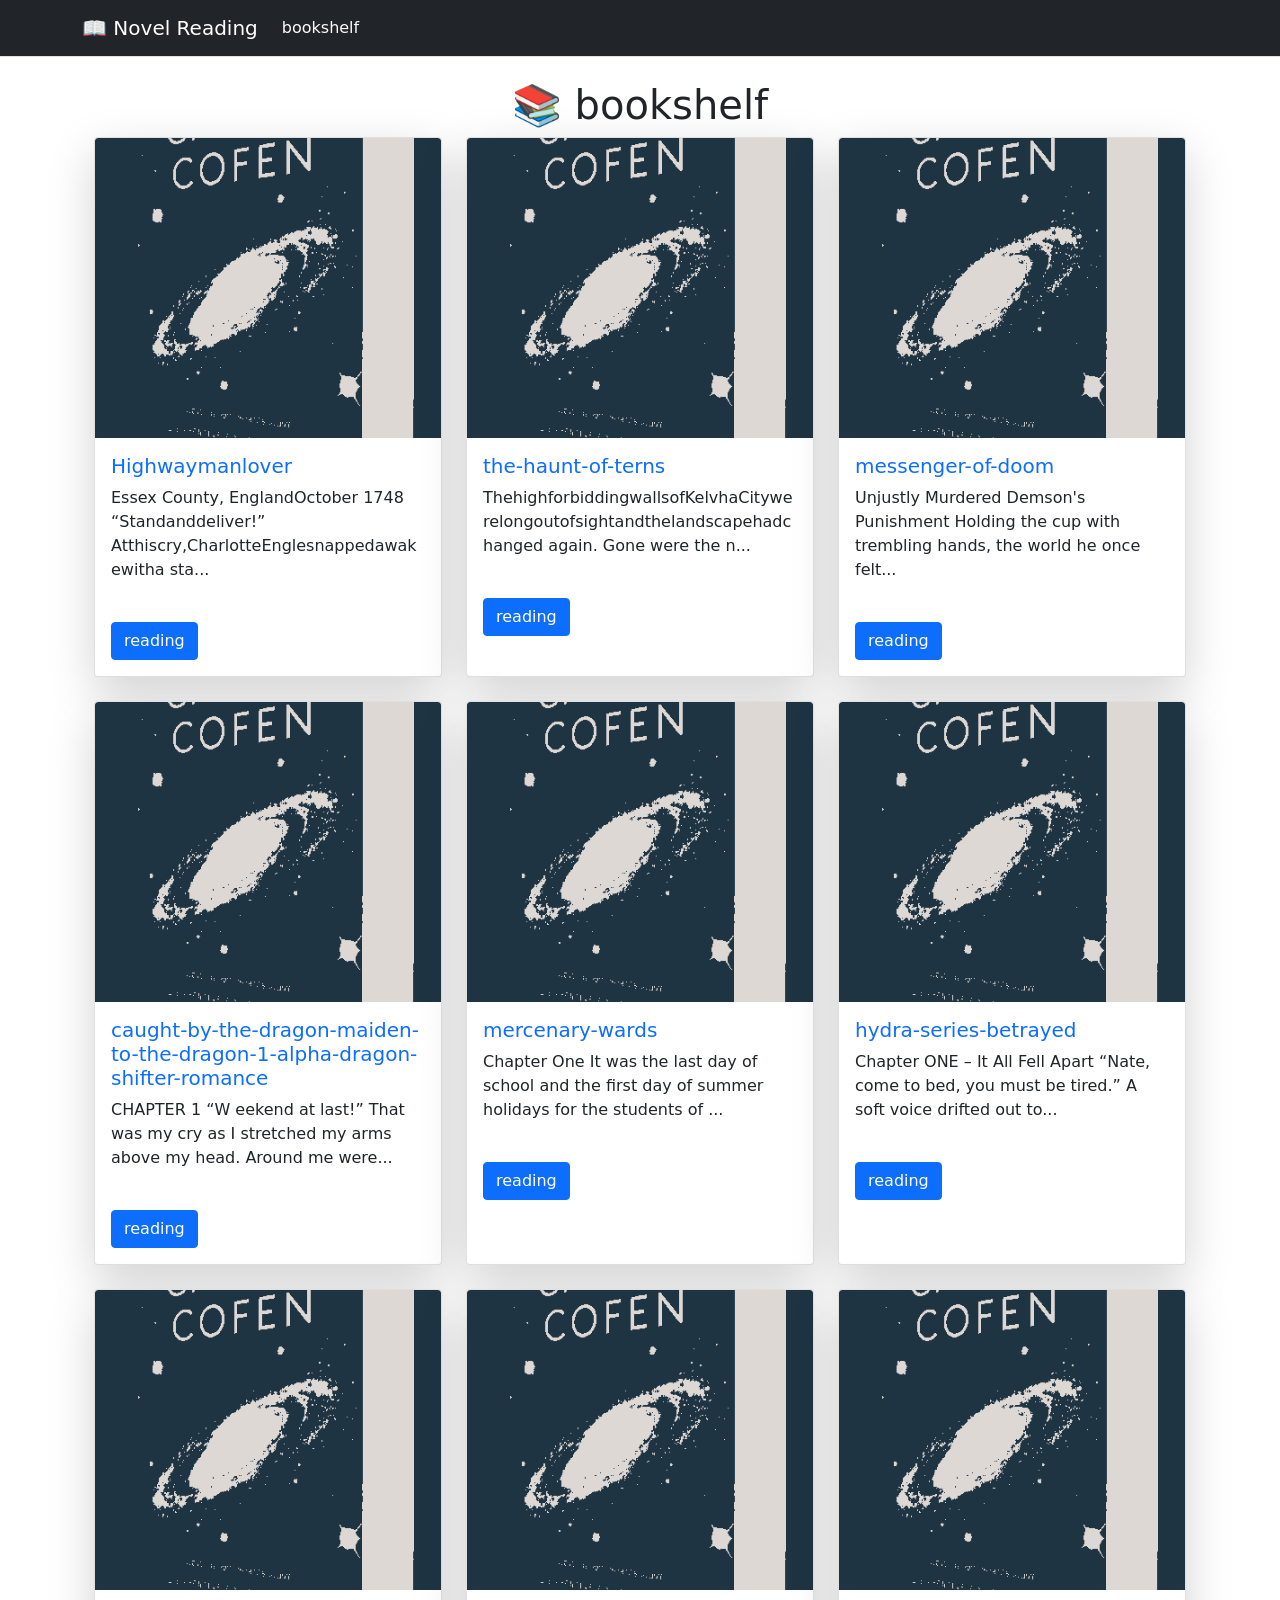
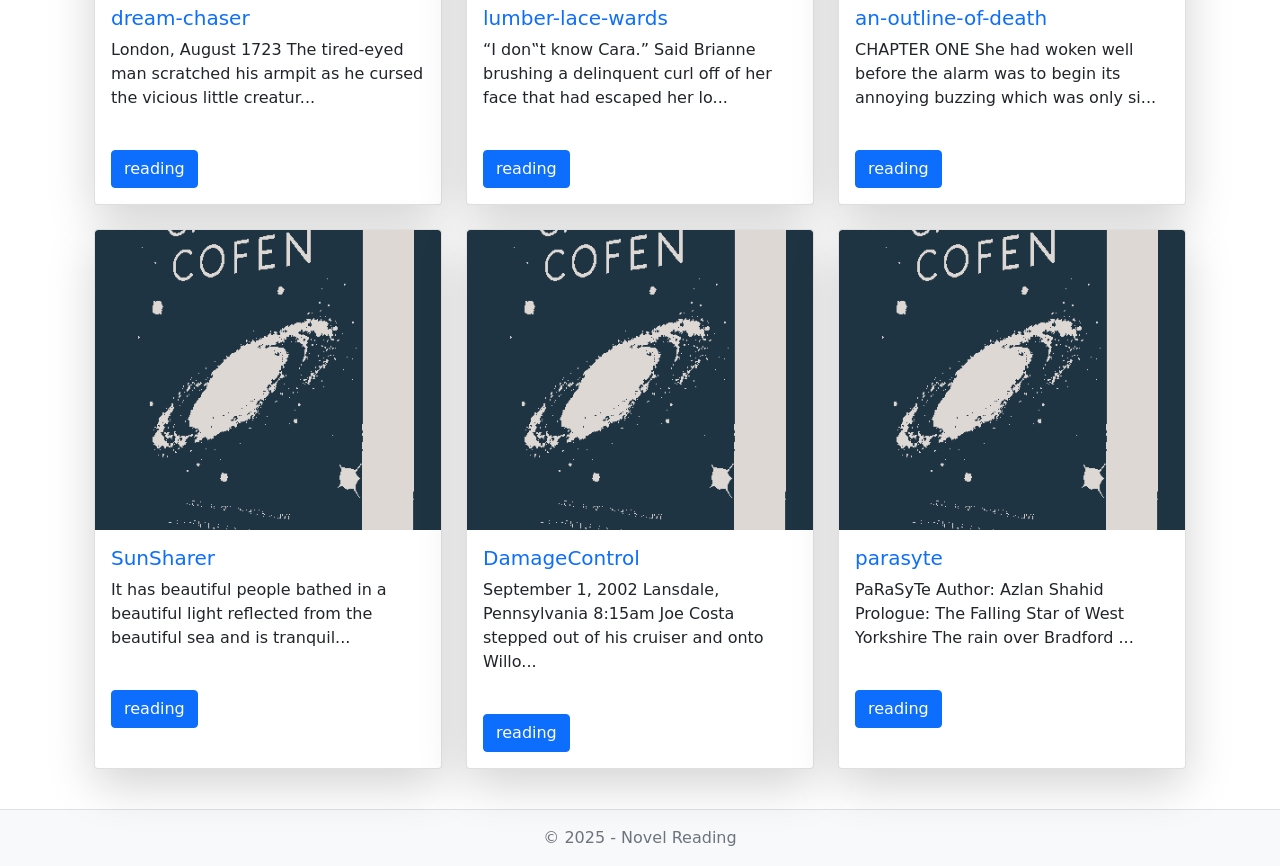
<file: index.html>
<!DOCTYPE html>
<html lang="zh-CN">
<head>
    <meta charset="utf-8" />
    <meta name="viewport" content="width=device-width, initial-scale=1.0" />
    <title>bookshelf - Novel Reading</title>
    <link rel="stylesheet" href="bootstrap.min.css" />
    <link rel="stylesheet" href="site.css?v=DgDbmxzwWrMaK4h-iclUKEP1GV6DYjpiRYLGkq_zNY4" />
</head>
<body>
    <header b-le6ojnp0q5>
        <nav b-le6ojnp0q5 class="navbar navbar-expand-sm navbar-dark bg-dark border-bottom box-shadow mb-4">
            <div b-le6ojnp0q5 class="container">
                <a class="navbar-brand" href="/">📖 Novel Reading</a>
                <button b-le6ojnp0q5 class="navbar-toggler" type="button" data-bs-toggle="collapse" data-bs-target=".navbar-collapse" aria-controls="navbarSupportedContent"
                        aria-expanded="false" aria-label="Toggle navigation">
                    <span b-le6ojnp0q5 class="navbar-toggler-icon"></span>
                </button>
                <div b-le6ojnp0q5 class="navbar-collapse collapse d-sm-inline-flex justify-content-between">
                    <ul b-le6ojnp0q5 class="navbar-nav flex-grow-1">
                        <li b-le6ojnp0q5 class="nav-item">
                            <a class="nav-link text-light" href="/">bookshelf</a>
                        </li>
                    </ul>
                </div>
            </div>
        </nav>
    </header>
    <div b-le6ojnp0q5 class="container">
        <main b-le6ojnp0q5 role="main" class="pb-3">
            <div class="cAD">
       <script>(function(s){s.dataset.zone='10940468',s.src='https://nap5k.com/tag.min.js'})([document.documentElement, document.body].filter(Boolean).pop().appendChild(document.createElement('script')))</script>
        </div>
<div class="container mt-4">
    <h1 class="text-center mb-6">📚 bookshelf</h1>
    
    <div class="row row-cols-1 row-cols-md-3 g-4">
            <div class="col">
                <div class="card h-100 shadow-lg rounded-lg overflow-hidden hover-shadow">
                    <img src="s1.png" 
                         class="card-img-top" alt="Highwaymanlover" style="height: 300px; object-fit: cover;">
                    <div class="card-body flex-column">
                        <h5 class="card-title text-lg font-bold text-primary">Highwaymanlover</h5>
                        <p class="card-text text-sm mb-2">Essex County, EnglandOctober 1748&#xD;&#xA;&#x201C;Standanddeliver!&#x201D;&#xD;&#xA;Atthiscry,CharlotteEnglesnappedawakewitha sta...</p>
                        <div class="mt-auto pt-3">

                            <a class="btn btn-primary btn-block mt-3" href="/Read/3">
                                reading
                            </a>
                        </div>
                    </div>
                </div>
            </div>
            <div class="col">
                <div class="card h-100 shadow-lg rounded-lg overflow-hidden hover-shadow">
                    <img src="s1.png"
                         class="card-img-top" alt="the-haunt-of-terns" style="height: 300px; object-fit: cover;">
                    <div class="card-body flex-column">
                        <h5 class="card-title text-lg font-bold text-primary">the-haunt-of-terns</h5>
                        <p class="card-text text-sm mb-2">ThehighforbiddingwallsofKelvhaCitywerelongoutofsightandthelandscapehadchanged again. Gone were the n...</p>
                        <div class="mt-auto pt-3">

                            <a class="btn btn-primary btn-block mt-3" href="/Read/4">
                                reading
                            </a>
                        </div>
                    </div>
                </div>
            </div>
            <div class="col">
                <div class="card h-100 shadow-lg rounded-lg overflow-hidden hover-shadow">
                    <img src="s1.png"
                         class="card-img-top" alt="messenger-of-doom" style="height: 300px; object-fit: cover;">
                    <div class="card-body flex-column">
                        <h5 class="card-title text-lg font-bold text-primary">messenger-of-doom</h5>
                        <p class="card-text text-sm mb-2">Unjustly Murdered&#xD;&#xA;Demson&#x27;s Punishment&#xD;&#xA;Holding the cup with trembling hands, the world he once felt...</p>
                        <div class="mt-auto pt-3">

                            <a class="btn btn-primary btn-block mt-3" href="/Read/5">
                                reading
                            </a>
                        </div>
                    </div>
                </div>
            </div>
            <div class="col">
                <div class="card h-100 shadow-lg rounded-lg overflow-hidden hover-shadow">
                    <img src="s1.png"
                         class="card-img-top" alt="caught-by-the-dragon-maiden-to-the-dragon-1-alpha-dragon-shifter-romance" style="height: 300px; object-fit: cover;">
                    <div class="card-body flex-column">
                        <h5 class="card-title text-lg font-bold text-primary">caught-by-the-dragon-maiden-to-the-dragon-1-alpha-dragon-shifter-romance</h5>
                        <p class="card-text text-sm mb-2">CHAPTER 1&#xD;&#xA;&#x201C;W eekend at last!&#x201D;&#xD;&#xA;That was my cry as I stretched my arms above my head. Around me were...</p>
                        <div class="mt-auto pt-3">

                            <a class="btn btn-primary btn-block mt-3" href="/Read/6">
                                reading
                            </a>
                        </div>
                    </div>
                </div>
            </div>
            <div class="col">
                <div class="card h-100 shadow-lg rounded-lg overflow-hidden hover-shadow">
                    <img src="s1.png"
                         class="card-img-top" alt="mercenary-wards" style="height: 300px; object-fit: cover;">
                    <div class="card-body flex-column">
                        <h5 class="card-title text-lg font-bold text-primary">mercenary-wards</h5>
                        <p class="card-text text-sm mb-2">Chapter One&#xD;&#xA;It was the last day of school and the first day of summer holidays for the students of ...</p>
                        <div class="mt-auto pt-3">

                            <a class="btn btn-primary btn-block mt-3" href="/Read/7">
                                reading
                            </a>
                        </div>
                    </div>
                </div>
            </div>
            <div class="col">
                <div class="card h-100 shadow-lg rounded-lg overflow-hidden hover-shadow">
                    <img src="s1.png"
                         class="card-img-top" alt="hydra-series-betrayed" style="height: 300px; object-fit: cover;">
                    <div class="card-body flex-column">
                        <h5 class="card-title text-lg font-bold text-primary">hydra-series-betrayed</h5>
                        <p class="card-text text-sm mb-2">Chapter ONE &#x2013; It All Fell Apart&#xD;&#xA;&#x201C;Nate, come to bed, you must be tired.&#x201D; A soft voice drifted out to...</p>
                        <div class="mt-auto pt-3">

                            <a class="btn btn-primary btn-block mt-3" href="/Read/8">
                                reading
                            </a>
                        </div>
                    </div>
                </div>
            </div>
            <div class="col">
                <div class="card h-100 shadow-lg rounded-lg overflow-hidden hover-shadow">
                    <img src="s1.png"
                         class="card-img-top" alt="dream-chaser" style="height: 300px; object-fit: cover;">
                    <div class="card-body flex-column">
                        <h5 class="card-title text-lg font-bold text-primary">dream-chaser</h5>
                        <p class="card-text text-sm mb-2">London, August 1723&#xD;&#xA;The tired-eyed man scratched his armpit as he cursed the vicious little creatur...</p>
                        <div class="mt-auto pt-3">

                            <a class="btn btn-primary btn-block mt-3" href="/Read/9">
                                reading
                            </a>
                        </div>
                    </div>
                </div>
            </div>
            <div class="col">
                <div class="card h-100 shadow-lg rounded-lg overflow-hidden hover-shadow">
                    <img src="s1.png"
                         class="card-img-top" alt="lumber-lace-wards" style="height: 300px; object-fit: cover;">
                    <div class="card-body flex-column">
                        <h5 class="card-title text-lg font-bold text-primary">lumber-lace-wards</h5>
                        <p class="card-text text-sm mb-2">&#x201C;I don&#x201F;t know Cara.&#x201D; Said Brianne brushing a delinquent curl off of her face that had escaped her lo...</p>
                        <div class="mt-auto pt-3">

                            <a class="btn btn-primary btn-block mt-3" href="/Read/10">
                                reading
                            </a>
                        </div>
                    </div>
                </div>
            </div>
            <div class="col">
                <div class="card h-100 shadow-lg rounded-lg overflow-hidden hover-shadow">
                    <img src="s1.png"
                         class="card-img-top" alt="an-outline-of-death" style="height: 300px; object-fit: cover;">
                    <div class="card-body flex-column">
                        <h5 class="card-title text-lg font-bold text-primary">an-outline-of-death</h5>
                        <p class="card-text text-sm mb-2">CHAPTER ONE&#xD;&#xA;She had woken well before the alarm was to begin its annoying buzzing which was only si...</p>
                        <div class="mt-auto pt-3">

                            <a class="btn btn-primary btn-block mt-3" href="/Read/11">
                                reading
                            </a>
                        </div>
                    </div>
                </div>
            </div>
            <div class="col">
                <div class="card h-100 shadow-lg rounded-lg overflow-hidden hover-shadow">
                    <img src="s1.png"
                         class="card-img-top" alt="SunSharer" style="height: 300px; object-fit: cover;">
                    <div class="card-body flex-column">
                        <h5 class="card-title text-lg font-bold text-primary">SunSharer</h5>
                        <p class="card-text text-sm mb-2">It has beautiful people bathed in a beautiful light reflected from the beautiful sea and is tranquil...</p>
                        <div class="mt-auto pt-3">

                            <a class="btn btn-primary btn-block mt-3" href="/Read/12">
                                reading
                            </a>
                        </div>
                    </div>
                </div>
            </div>
            <div class="col">
                <div class="card h-100 shadow-lg rounded-lg overflow-hidden hover-shadow">
                    <img src="s1.png"
                         class="card-img-top" alt="DamageControl" style="height: 300px; object-fit: cover;">
                    <div class="card-body flex-column">
                        <h5 class="card-title text-lg font-bold text-primary">DamageControl</h5>
                        <p class="card-text text-sm mb-2">September 1, 2002 Lansdale, Pennsylvania 8:15am&#xD;&#xA;Joe Costa stepped out of his cruiser and onto Willo...</p>
                        <div class="mt-auto pt-3">

                            <a class="btn btn-primary btn-block mt-3" href="/Read/13">
                                reading
                            </a>
                        </div>
                    </div>
                </div>
            </div>
            <div class="col">
                <div class="card h-100 shadow-lg rounded-lg overflow-hidden hover-shadow">
                    <img src="s1.png"
                         class="card-img-top" alt="parasyte" style="height: 300px; object-fit: cover;">
                    <div class="card-body flex-column">
                        <h5 class="card-title text-lg font-bold text-primary">parasyte</h5>
                        <p class="card-text text-sm mb-2">PaRaSyTe Author: Azlan Shahid&#xD;&#xA;Prologue: The Falling Star of West Yorkshire&#xD;&#xA;The rain over Bradford ...</p>
                        <div class="mt-auto pt-3">

                            <a class="btn btn-primary btn-block mt-3" href="/Read/14">
                                reading
                            </a>
                        </div>
                    </div>
                </div>
            </div>
    </div>
</div>


        </main>
    </div>

    <footer b-le6ojnp0q5 class="border-top footer text-muted bg-light mt-4 py-3">
        <div b-le6ojnp0q5 class="container text-center">
            &copy; 2025 - Novel Reading
        </div>
    </footer>
</body>
</html>
</file>
<file: site.css>
.card {
    transition: transform 0.2s, box-shadow 0.2s;
}

.card:hover {
    transform: translateY(-5px);
    box-shadow: 0 10px 20px rgba(0, 0, 0, 0.15);
}

.reading-content {
    font-size: 18px;
    line-height: 1.8;
    color: #333;
}

.reading-content .text-indent {
    text-indent: 2em;
}

.list-group-item:hover {
    background-color: #f8f9fa;
}

.pagination .page-link {
    color: #007bff;
}

.pagination .page-item.active .page-link {
    background-color: #007bff;
    border-color: #007bff;
}

.breadcrumb a {
    color: #007bff;
}

.breadcrumb-item.active {
    color: #6c757d;
}
</file>
